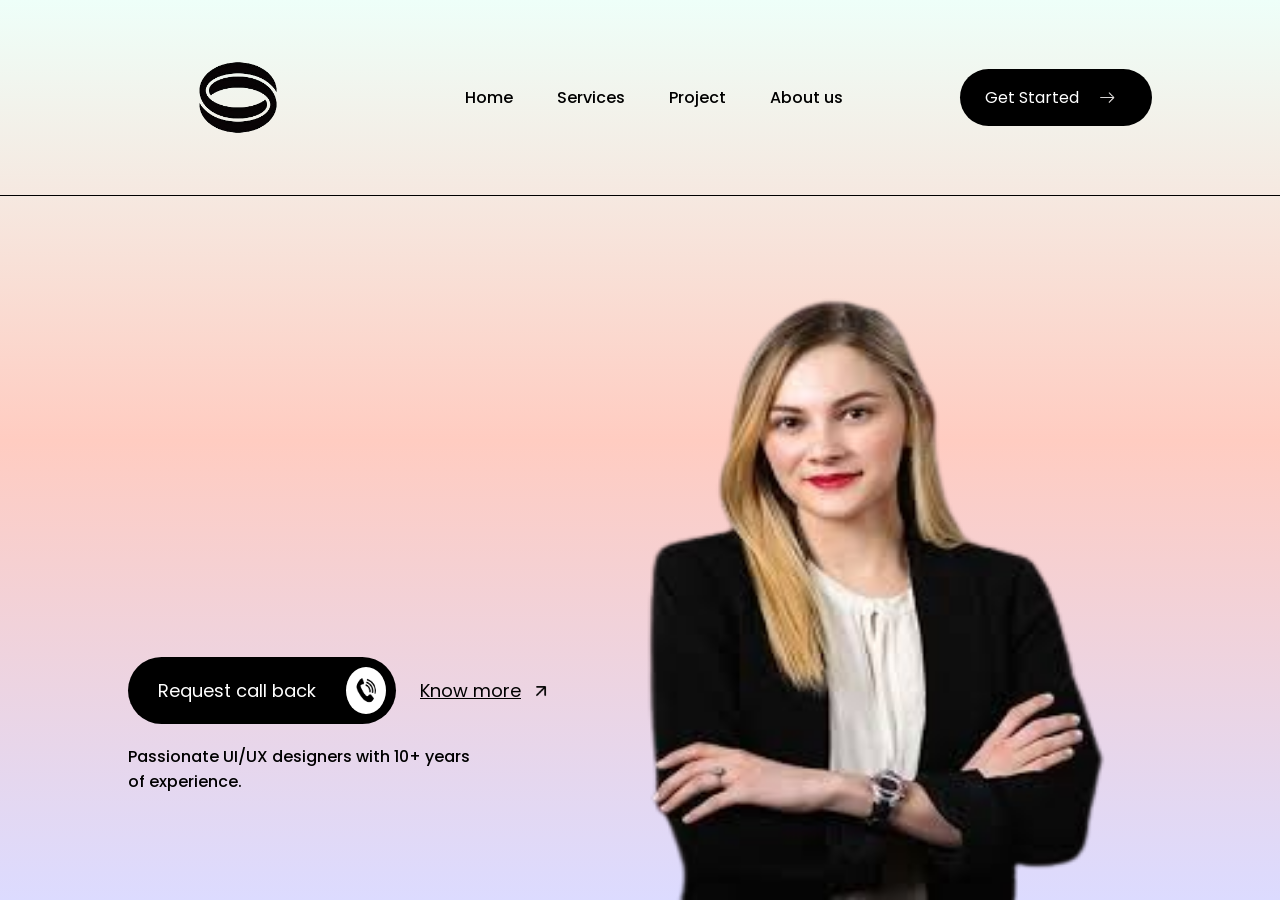
<file: pictures/index.html>
<!DOCTYPE html>
<html lang="en">
<head>
    <meta charset="UTF-8">
    <meta name="viewport" content="width=device-width, initial-scale=1.0">
    <title>GreatStack</title>
    <link rel="stylesheet" href="style.css">
    <link rel="preconnect" href="https://fonts.googleapis.com">
<link rel="preconnect" href="https://fonts.gstatic.com" crossorigin>
<link href="https://fonts.googleapis.com/css2?family=Poppins:ital,wght@0,100;0,200;0,300;0,400;0,500;0,600;0,700;0,800;0,900;1,100;1,200;1,300;1,400;1,500;1,600;1,700;1,800;1,900&display=swap" rel="stylesheet">
</head>
<body>
    <nav>
        <img src="./images__1_-removebg-preview.png"alt=""class="logo"> 
        <ul id="menue-links">
            <li>Home</li>
            <li>Services</li>
            <li>Project</li>
            <li>About us</li>
        </ul>
        <button class="nav-btn">Get Started <img src="./arrow_white-removebg-preview.png" alt=""></button>

        <img src="./menue-removebg-preview.png" alt="" class="menue-icon" onclick="toggleMenue()">
    </nav>
    <div class="header">
        <div class="header-content"> 
         <h1><span>FREE</span><br><span>LANCER</span></h1>
         <div class="btn-container">
            <button class="btn-dark">Request call back <img src="./phone-removebg-preview.png" alt=""></button>
            <button class="btn-light">Know more <img src="./arrow-removebg-preview.png" alt=""></button>
         </div>
         <p>Passionate UI/UX designers with 10+ years of experience.</p>
        </div>
         <img src="./user-removebg-preview (1).png" alt="" class="user-img">
    </div>

    <script>
        let navbar = document.querySelector('nav')
        let menueLinks = document.getElementById("menue-links");

        function toggleMenue(){
             menueLinks.classList.toggle('show-menue');
        }
        Window.onscroll = function(){
            if(window.scrollY > 0){
                navbar.style.background = '#eefff9';
            }else{
                navbar.style.background = 'transparent';
            }
        }
    </script>
</body>
</html>
</file>
<file: pictures/style.css>
*{
  margin: 0;
  padding: 0;
  box-sizing: border-box;
  font-family: 'Poppins', sans-serif;  
}

nav{
    position: fixed;
    top: 0;
    left: 0;
    width: 100%;
    display: flex;
    align-items: center;
    justify-content: space-between;
    padding: 15px 10%;
    border-bottom: 1px solid #000;
    z-index: 10;
}
nav ul li{
    list-style: none;
    display: inline-block;
    margin: 10px 20px;
    font-weight: 500;
    cursor: pointer;
}
nav .logo{
    width: 220px;
    cursor: pointer;
    /* margin-left: 20%; */
}
.zenni{
    padding-right: 100%;
    width: 220px;
    cursor: pointer;
}
.nav-btn{
    background: #000;
    color: #fff;
    font-size: 16px;
    padding: 15px 25px;
    border: 0;
    outline: 0;
    border-radius: 40px;
    cursor: pointer;
    display: flex;
    align-items: center;
}
.nav-btn img{
    width: 40px;
    margin-left: 8px;
}
.header{
    width: 100%;
    min-height: 100vh;
    background: linear-gradient(#eefff9 0%, #ffccc1 49%, #dcdbff 100%);
    padding: 0 10%;
    display: flex;
    justify-content: center;
    flex-direction: column;
}
.header h1{
    margin-top: 250px;
    font-size: 13vw;
    line-height: 11vw;
}
.btn-container{
    margin: 20px 0;
}
.header button{
    border: 0;
    outline: 0;
    display: inline-flex;
    align-items: center;
    font-size: 18px;
    margin-right: 20px;
    cursor: pointer;
}
.btn-dark{
    background: #000;
    color: #fff;
    padding: 10px 10px 10px 30px;
    border-radius: 40px;
}
.btn-dark img{
    width: 40px;
    background: #fff;
    border-radius: 50%;
    padding: 10px;
    margin-left: 30px;
}
.btn-light{
    background: transparent;
    text-decoration: underline;
}
.btn-light img{
    width: 20px;
    margin-left: 10px;
}
.header p{
    max-width: 360px;
    font-weight: 500;
}
.user-img{
    width: 80%;
    height: 70%;
    max-width: 500px;
    position: absolute;
    right: 13%;
    bottom: 0;
    /* background: transparent; */
}

/* animation */

.header h1 span{
    background: linear-gradient(#000, #000);
    background-repeat: no-repeat;
    -webkit-text-fill-color: transparent;
    -webkit-background-clip: text;
    background-size: 0%;
}
.header h1 span:first-child{
    animation: textcolor1 2s linear infinite alternate;
}
.header h1 span:last-child{
    animation: textcolor2 2s linear infinite alternate;
}
@keyframes textcolor1 {
    0%{
        background-size: 0%;
    }
    40%{
        background-size: 100%;
    }
    100%{
        background-size: 100%;
    }
}
@keyframes textcolor2 {
    0%{
        background-size: 0%;
    }
    40%{
        background-size: 0%;
    }
    100%{
        background-size: 100%;
    }
}
.menue-icon{
    display: none;
    /* gap: 10px; */
}

/* media querry */

@media only screen and (max-width: 1030px) {
    nav ul{
        position: absolute;
        width: 100%;
        background: #000;
        color: #fff;
        left: 0;
        top: 100%;
        text-align: center;
        max-height: 0;
        overflow: hidden;
        transition: max-height 0.5s;
    }
    .nav-btn{
        display: none;
    }
    nav .logo{
        width: 150px;
    }
    .zenni{
        width: 150px;
    }
    nav ul li{
        margin: 10px;
        font-size: 14px;
    }
    .menue-icon{
        display: block;
        width: 70px;
        /* gap: 10px; */
    }
    .show-menue{
        max-height: 60px;
    }
}
/*media queries for header content  */
@media only screen and (max-width: 800px) {
    .header{
        min-height: auto;
        padding: 0;
    }
    .user-img{
        width: 100%;
        right: auto;
        position: relative;
        margin-top: 150px;
    }
    .header-content{
        position: absolute;
        bottom: 0;
        padding: 0 10%;
        z-index: 2;
        padding-bottom: 40px;
        background: linear-gradient(transparent, #fff);
        width: 100%;
    }
    .btn-container{
        margin: 5px 0;
    }
    .header button{
        font-size: 14px;
        margin-right: 10px;
    }
    .btn-dark{
        padding: 7px 7px 7px 20px;
        margin-bottom: 10px;
    }
    .btn-dark img{
        width: 30px;
        padding: 5px;
        margin-left: 15px;
    }
    .btn-light img{
        width: 12px;
        margin: 5px;
    }
    .header h1{
        font-size: 70px;
        line-height: 60px;
        margin-bottom: 20px;
    }
}
</file>
<file: project 2/style.css>
*{
  margin: 0;
  padding: 0;
  box-sizing: border-box;
  font-family: 'Poppins', sans-serif;  
}

nav{
    position: fixed;
    top: 0;
    left: 0;
    width: 100%;
    display: flex;
    align-items: center;
    justify-content: space-between;
    padding: 15px 10%;
    border-bottom: 1px solid #000;
    z-index: 10;
}
nav ul li{
    list-style: none;
    display: inline-block;
    margin: 10px 20px;
    font-weight: 500;
    cursor: pointer;
}
nav .logo{
    width: 220px;
    cursor: pointer;
    /* margin-left: 20%; */
}
.zenni{
    padding-right: 100%;
    width: 220px;
    cursor: pointer;
}
.nav-btn{
    background: #000;
    color: #fff;
    font-size: 16px;
    padding: 15px 25px;
    border: 0;
    outline: 0;
    border-radius: 40px;
    cursor: pointer;
    display: flex;
    align-items: center;
}
.nav-btn img{
    width: 40px;
    margin-left: 8px;
}
.header{
    width: 100%;
    min-height: 100vh;
    background: linear-gradient(#eefff9 0%, #ffccc1 49%, #dcdbff 100%);
    padding: 0 10%;
    display: flex;
    justify-content: center;
    flex-direction: column;
}
.header h1{
    margin-top: 250px;
    font-size: 13vw;
    line-height: 11vw;
}
.btn-container{
    margin: 20px 0;
}
.header button{
    border: 0;
    outline: 0;
    display: inline-flex;
    align-items: center;
    font-size: 18px;
    margin-right: 20px;
    cursor: pointer;
}
.btn-dark{
    background: #000;
    color: #fff;
    padding: 10px 10px 10px 30px;
    border-radius: 40px;
}
.btn-dark img{
    width: 40px;
    background: #fff;
    border-radius: 50%;
    padding: 10px;
    margin-left: 30px;
}
.btn-light{
    background: transparent;
    text-decoration: underline;
}
.btn-light img{
    width: 20px;
    margin-left: 10px;
}
.header p{
    max-width: 360px;
    font-weight: 500;
}
.user-img{
    width: 80%;
    height: 70%;
    max-width: 500px;
    position: absolute;
    right: 13%;
    bottom: 0;
    /* background: transparent; */
}

/* animation */

.header h1 span{
    background: linear-gradient(#000, #000);
    background-repeat: no-repeat;
    -webkit-text-fill-color: transparent;
    -webkit-background-clip: text;
    background-size: 0%;
}
.header h1 span:first-child{
    animation: textcolor1 2s linear infinite alternate;
}
.header h1 span:last-child{
    animation: textcolor2 2s linear infinite alternate;
}
@keyframes textcolor1 {
    0%{
        background-size: 0%;
    }
    40%{
        background-size: 100%;
    }
    100%{
        background-size: 100%;
    }
}
@keyframes textcolor2 {
    0%{
        background-size: 0%;
    }
    40%{
        background-size: 0%;
    }
    100%{
        background-size: 100%;
    }
}
.menue-icon{
    display: none;
    /* gap: 10px; */
}

/* media querry */

@media only screen and (max-width: 1030px) {
    nav ul{
        position: absolute;
        width: 100%;
        background: #000;
        color: #fff;
        left: 0;
        top: 100%;
        text-align: center;
        max-height: 0;
        overflow: hidden;
        transition: max-height 0.5s;
    }
    .nav-btn{
        display: none;
    }
    nav .logo{
        width: 150px;
    }
    .zenni{
        width: 150px;
    }
    nav ul li{
        margin: 10px;
        font-size: 14px;
    }
    .menue-icon{
        display: block;
        width: 70px;
        /* gap: 10px; */
    }
    .show-menue{
        max-height: 60px;
    }
}
/*media queries for header content  */
@media only screen and (max-width: 800px) {
    .header{
        min-height: auto;
        padding: 0;
    }
    .user-img{
        width: 100%;
        right: auto;
        position: relative;
        margin-top: 150px;
    }
    .header-content{
        position: absolute;
        bottom: 0;
        padding: 0 10%;
        z-index: 2;
        padding-bottom: 40px;
        background: linear-gradient(transparent, #fff);
        width: 100%;
    }
    .btn-container{
        margin: 5px 0;
    }
    .header button{
        font-size: 14px;
        margin-right: 10px;
    }
    .btn-dark{
        padding: 7px 7px 7px 20px;
        margin-bottom: 10px;
    }
    .btn-dark img{
        width: 30px;
        padding: 5px;
        margin-left: 15px;
    }
    .btn-light img{
        width: 12px;
        margin: 5px;
    }
    .header h1{
        font-size: 70px;
        line-height: 60px;
        margin-bottom: 20px;
    }
}
</file>
